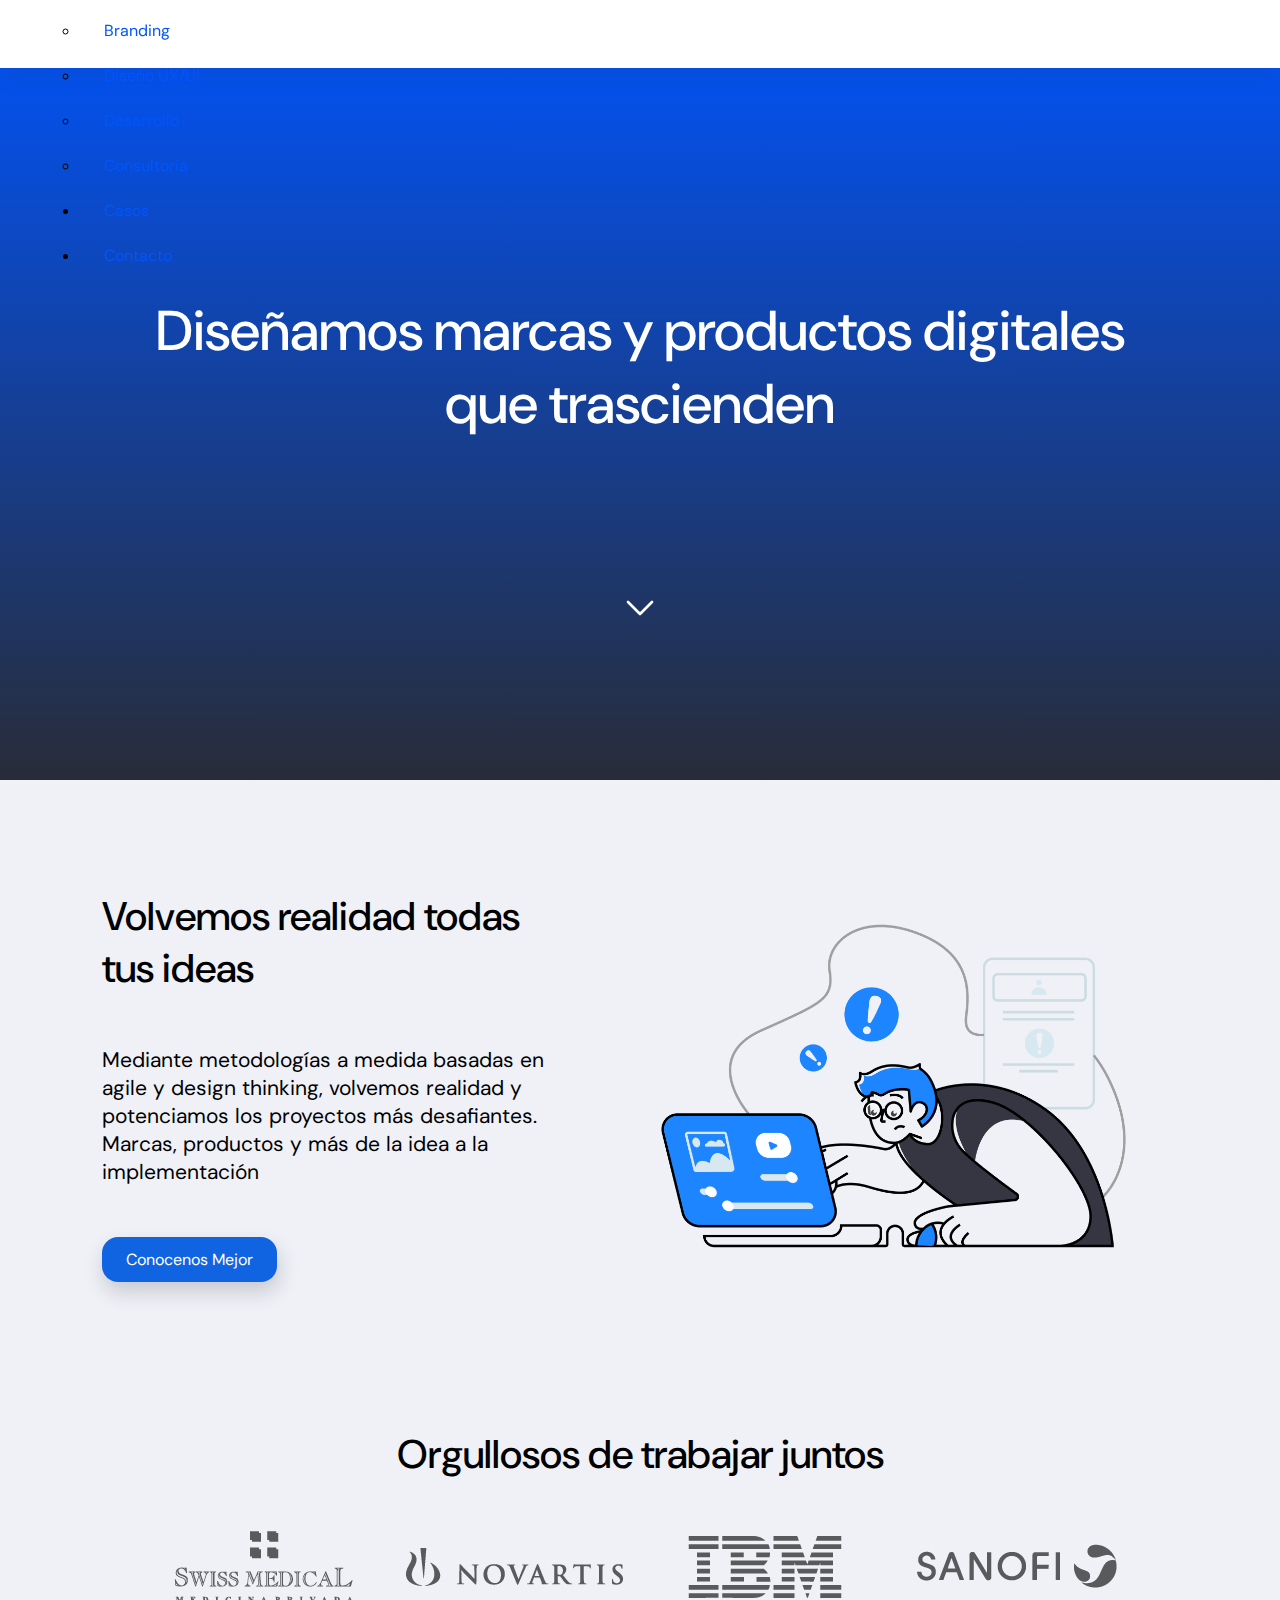
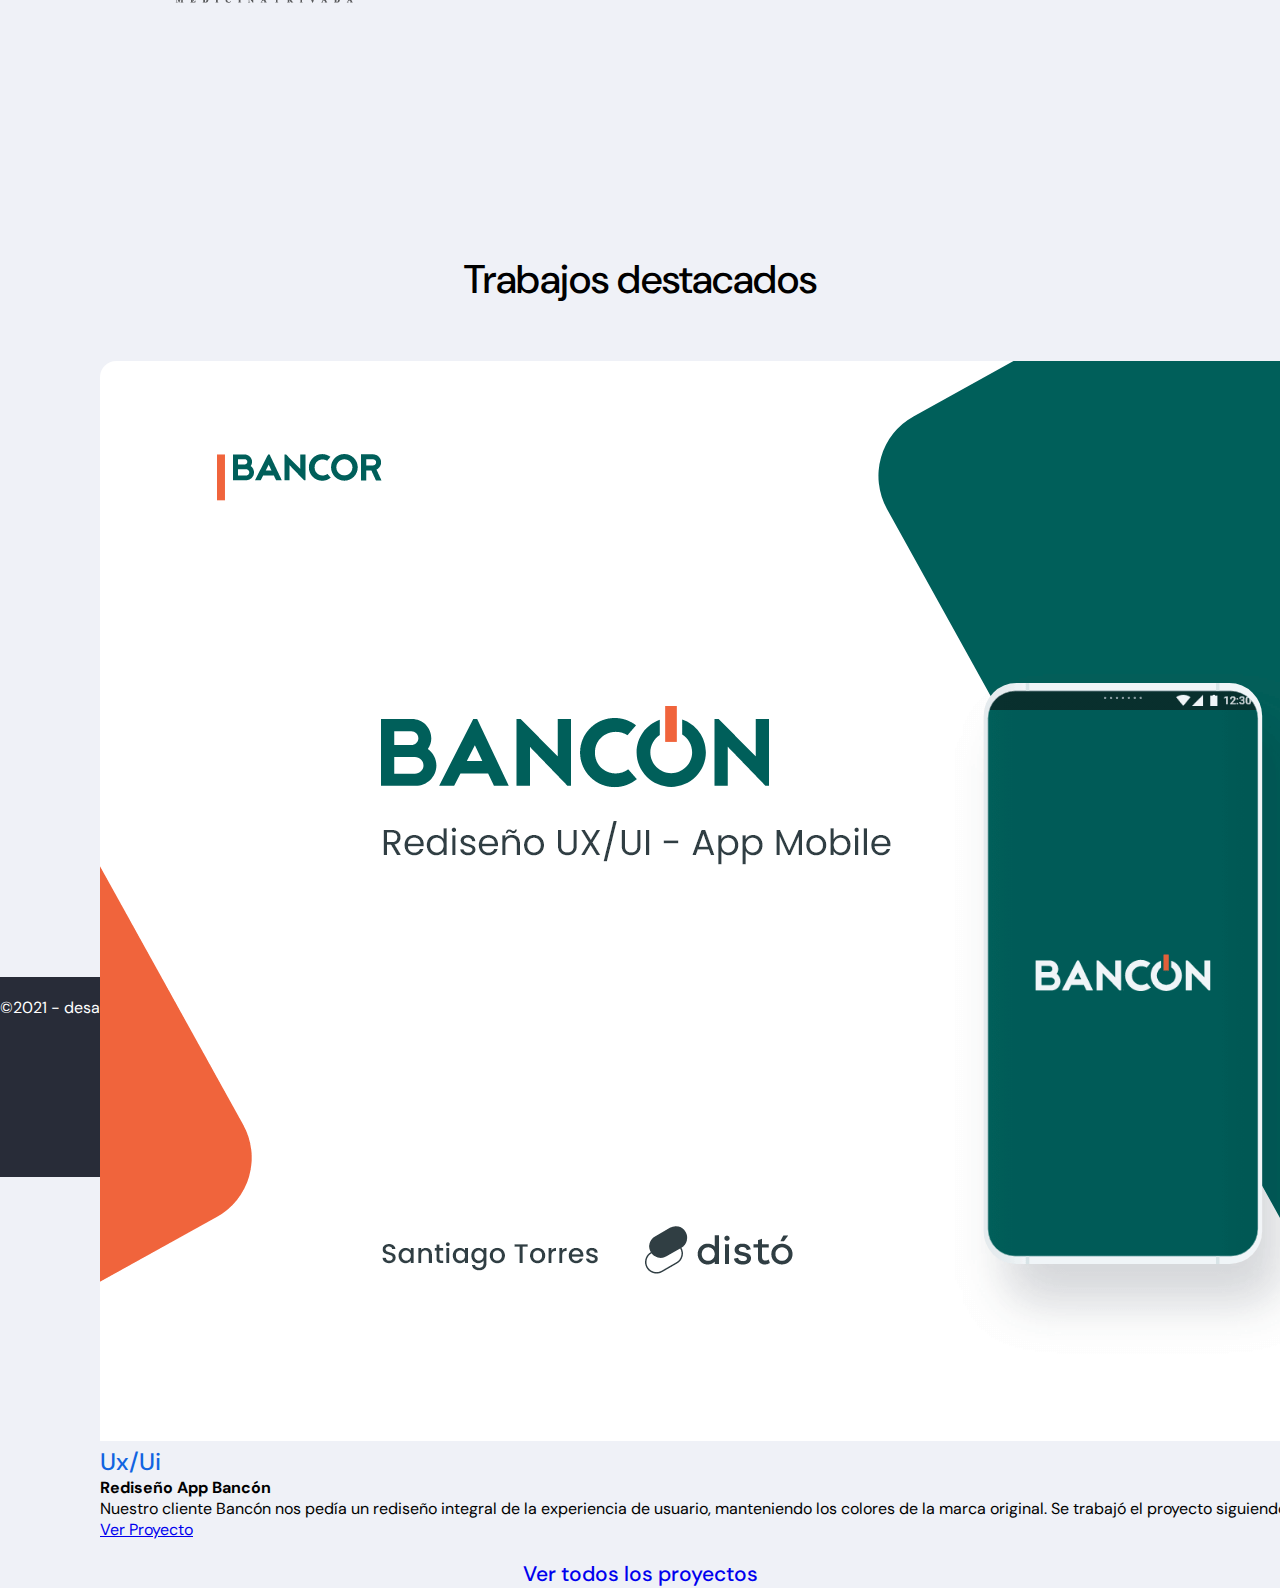
<file: index.html>
<!DOCTYPE html>
<html lang="en">
<head>
    <meta charset="UTF-8">
    <meta http-equiv="X-UA-Compatible" content="IE=edge">
    <meta name="robots" content="max-image-preview:large">
    <!-- RESPONSIVE -->
    <meta name="viewport" content="width=device-width, initial-scale=1.0">

    <!-- SEO -->
    <meta name="keywords" content="diseño, desarrollo, ux, ui, experiencia, proyectos, marcas, branding, design, logo, estrategia, consultoria, agencia">
    <title>Disto - Agencia de Diseño para productos y marcas</title>
    <meta name="description" content="Distó es una agencia creativa de branding, diseño y desarrollo de productos. Llevamos a la realidad todas tus ideas">
    
    <!-- LINKS -->
    <link href="https://cdn.jsdelivr.net/npm/bootstrap@5.1.3/dist/css/bootstrap.min.css" rel="stylesheet" integrity="sha384-1BmE4kWBq78iYhFldvKuhfTAU6auU8tT94WrHftjDbrCEXSU1oBoqyl2QvZ6jIW3" crossorigin="anonymous">
    <link rel="stylesheet" href="./css/estilos.css">
    <link rel="preconnect" href="https://fonts.googleapis.com">
    <link rel="preconnect" href="https://fonts.gstatic.com" crossorigin>
    <link href="https://fonts.googleapis.com/css2?family=DM+Sans:wght@400;500;700&display=swap" rel="stylesheet">
    
</head>

<body>
    
    <header>
        <nav class="navbar navbar-expand-lg navbar-light bg-light sticky-bar">
            <div class="container-fluid">
                <a class="navbar-brand" href="#">
                    <img src="./sources/logo-blue.png" alt="" width="100">
                </a>

                <button class="navbar-toggler" type="button" data-bs-toggle="collapse" data-bs-target="#navbarNavAltMarkup" aria-controls="navbarNavAltMarkup" aria-expanded="false" aria-label="Toggle navigation">
                <span class="navbar-toggler-icon"></span>
                </button>

                <div class="collapse navbar-collapse" id="navbarNavDropdown">
                    <ul class="navbar-nav ms-auto">
                    <li class="nav-item"><a class="nav-link active" aria-current="page" href="#">Inicio</a></li>
                    <li class="nav-item"><a class="nav-link" href="./views/nosotros.html">Nosotros</a></li>
                    <li class="nav-item dropdown"><a class="nav-link dropdown-toggle" href="" id="navbarDropdownMenuLink" role="button" data-bs-toggle="dropdown" aria-expanded="false">Servicios</a>
                        <ul class="dropdown-menu" aria-labelledby="navbarDropdownMenuLink">
                            <li><a class="dropdown-item" href="./views/servicios.html">Todos los servicios</a></li>
                            <li><a class="dropdown-item" href="#">Branding</a></li>
                            <li><a class="dropdown-item" href="#">Diseño UX/UI</a></li>
                            <li><a class="dropdown-item" href="#">Desarrollo</a></li>
                            <li><a class="dropdown-item" href="#">Consultoria</a></li>
                        </ul>
                    </li>
                    <li class="nav-item"><a class="nav-link" href="./views/casos.html">Casos</a></li>
                    <li class="nav-item"><a class="nav-link" href="./views/contacto.html">Contacto</a></li>
                    </ul>                
                </div>
            </div>
        </nav>
    </header>



    <main>
        <section class="heroPadre">
                <h1 class="tituloIndex">Diseñamos marcas y productos digitales que trascienden</h1>
                <div>
                    <img src="./sources/chevron-down.svg" alt="" class="chevDown">
                </div>
        </section>

        <section class="seccionImg">
            <div class="seccionFlex">
                <h2 class="subtitulosSecciones--index">Volvemos realidad todas tus ideas</h2>
                <p class="descripcionSeccion">Mediante metodologías a medida basadas en agile y design thinking, volvemos realidad y potenciamos los proyectos más desafiantes. Marcas, productos y más de la idea a la implementación</p>
                <a class="buttonForm" href="./views/nosotros.html">Conocenos Mejor</a>
            </div>
            <img src="./sources/img-services.png" alt="Nuestros Servicios" class="imgServicios">
        </section>

        <section class="nuestrosClientes">
            <h2 class="subtitulosSecciones">Orgullosos de trabajar juntos</h2>
            <div class="logoClientes">
                <img src="./sources/dmo_clients-01.png" alt=""><img src="./sources/dmo_clients-02.png" alt=""><img src="./sources/dmo_clients-03.png" alt=""><img src="./sources/dmo_clients-05.png" alt="">
            </div>
        </section>

        
        <section class="flexibleCard">
            <h2 class="subtitulosSecciones">Trabajos destacados</h2>
            <article class="cards">
                <div class="card">
                    <img src="./sources/bancon.png" class="card-img-top" alt="...">
                    <div class="card-body">
                        <h3 class="cardTag">Ux/Ui</h3>
                        <h4 class="card-title">Rediseño App Bancón</h4>
                        <p class="card-text">Nuestro cliente Bancón nos pedía un rediseño integral de la experiencia de usuario, manteniendo los colores de la marca original. Se trabajó el proyecto siguiendo 3 ejes principales: Arquitectura de la información, soporte al usuario, y nueva UI</p>
                        <a href="https://www.behance.net/gallery/116722869/Rediseno-UXUI-App-Bancon" target="_blank" class="btn btn-primary">Ver Proyecto</a>
                    </div>
                </div>
                <div class="card">
                    <img src="./sources/molly-2.jpg" class="card-img-top" alt="...">
                    <div class="card-body">
                        <h3 class="cardTag">Branding</h3>
                        <h4 class="card-title">Molly Burger Branding</h4>
                        <p class="card-text">Molly burgers es una hamburguesería premium ubicada en la ciudad de Córdoba, Argentina. Utiliza productos 100% de calidad, por lo que su identidad visual debía transmitir lo mismo en cada pieza gráfica.</p>
                        <a href="https://www.behance.net/gallery/107134173/Molly-Burgers-Branding" target="_blank" class="btn btn-primary">Ver Proyecto</a>
                    </div>
            </article>
            </div>
            <a href="./views/casos.html" class="enlace2">Ver todos los proyectos</a>

        </section>

    </main>

    <footer class="footerStyle">
        <div class="copy2">
            &copy;2021 - desarrollado por <a href="#">distó</a>
        </div>
    </footer>

    <script src="https://cdn.jsdelivr.net/npm/bootstrap@5.1.3/dist/js/bootstrap.bundle.min.js" integrity="sha384-ka7Sk0Gln4gmtz2MlQnikT1wXgYsOg+OMhuP+IlRH9sENBO0LRn5q+8nbTov4+1p" crossorigin="anonymous"></script>
</body>
</html>
</file>
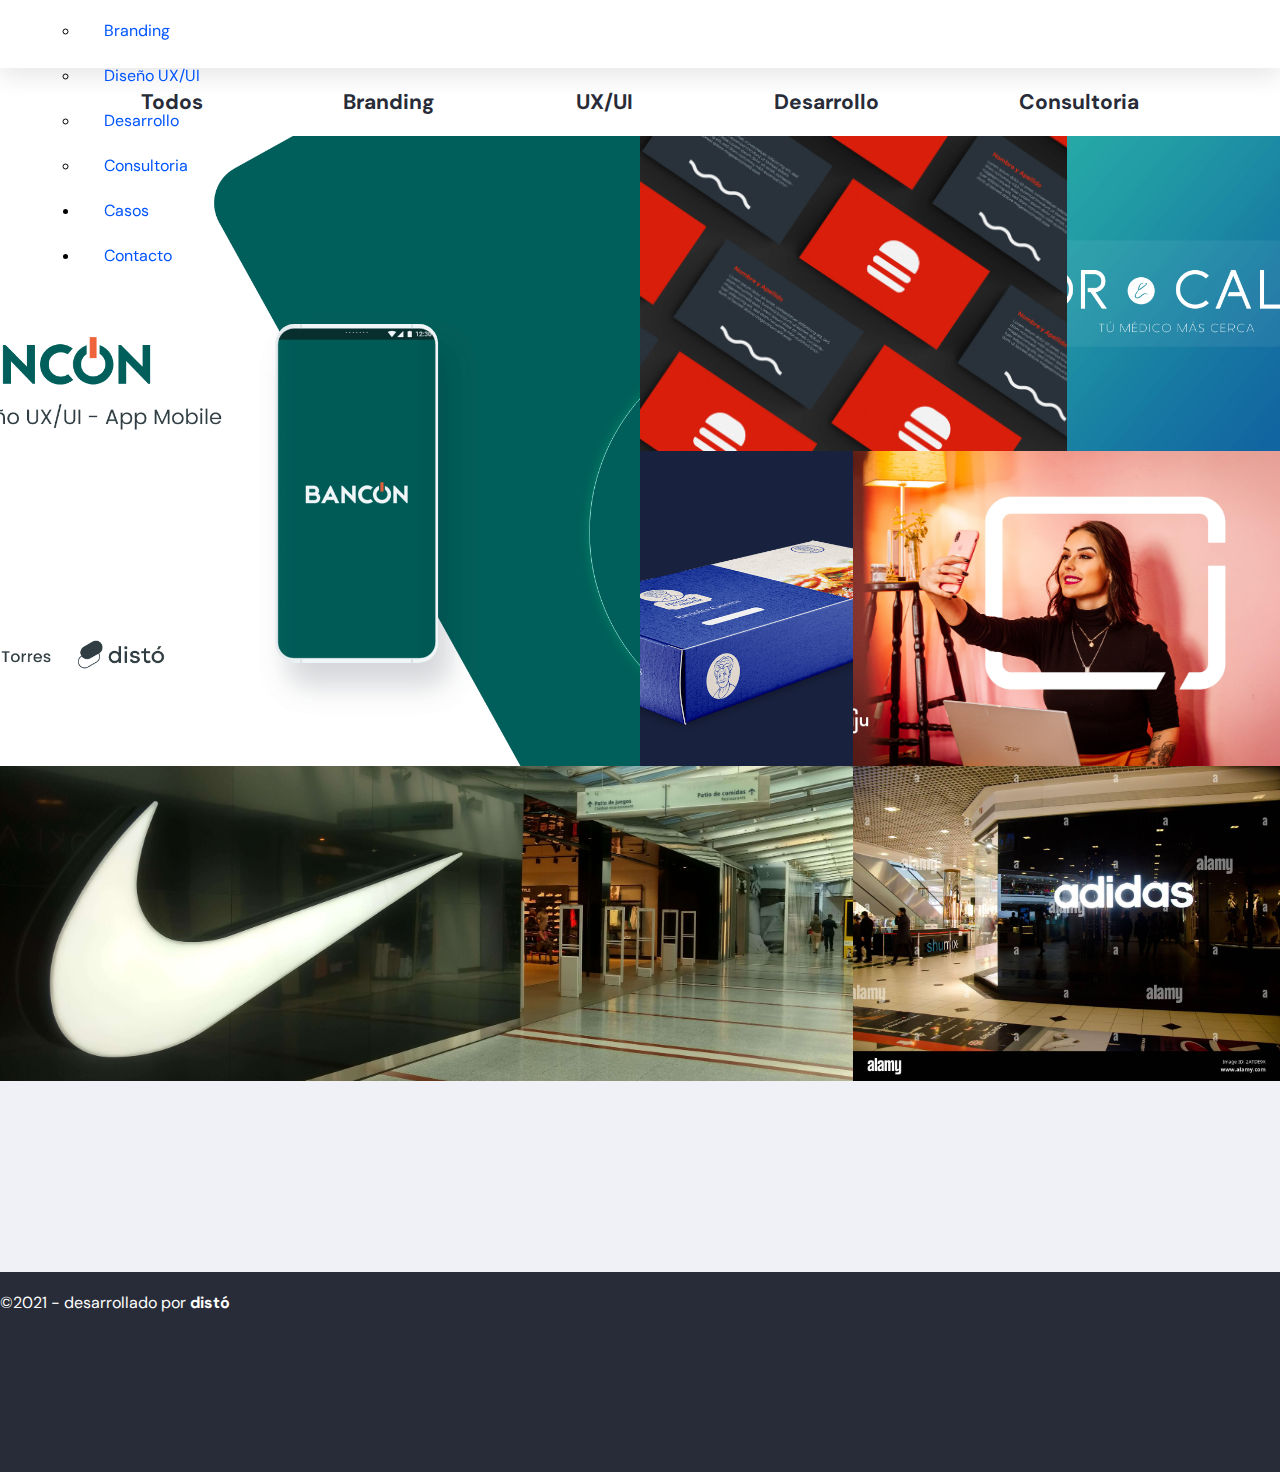
<file: views/casos.html>
<!DOCTYPE html>
<html lang="en">
<head>
    <meta charset="UTF-8">
    <meta http-equiv="X-UA-Compatible" content="IE=edge">
    <meta name="viewport" content="width=device-width, initial-scale=1.0">

    <!-- SEO -->
    <meta name="keywords" content="proyectos, branding, diseño, consultoria, servicios, marketing, design thinking, procesos, casos, trabajos">
    <title>Casos | Disto - Agencia de Diseño para productos y marcas</title>
    <meta name="description" content="Mira todos los proyectos y casos de estudio realizados por nuestra agencia. Filtrados por tipo de servicio">
    
    <link href="https://cdn.jsdelivr.net/npm/bootstrap@5.1.3/dist/css/bootstrap.min.css" rel="stylesheet" integrity="sha384-1BmE4kWBq78iYhFldvKuhfTAU6auU8tT94WrHftjDbrCEXSU1oBoqyl2QvZ6jIW3" crossorigin="anonymous">
    <link rel="stylesheet" href="../css/estilos.css">
    <link rel="preconnect" href="https://fonts.googleapis.com">
<link rel="preconnect" href="https://fonts.gstatic.com" crossorigin>
<link href="https://fonts.googleapis.com/css2?family=DM+Sans:wght@400;500;700&display=swap" rel="stylesheet">
</head>


<body>

    <header>
        <nav class="navbar navbar-expand-lg navbar-light bg-light sticky-bar">
            <div class="container-fluid">
                <a class="navbar-brand" href="#">
                    <img src="../sources/logo-blue.png" alt="" width="100">
                </a>

                <button class="navbar-toggler" type="button" data-bs-toggle="collapse" data-bs-target="#navbarNavAltMarkup" aria-controls="navbarNavAltMarkup" aria-expanded="false" aria-label="Toggle navigation">
                <span class="navbar-toggler-icon"></span>
                </button>

                <div class="collapse navbar-collapse" id="navbarNavDropdown">
                    <ul class="navbar-nav ms-auto">
                    <li class="nav-item"><a class="nav-link active" aria-current="page" href="../index.html">Inicio</a></li>
                    <li class="nav-item"><a class="nav-link" href="./nosotros.html">Nosotros</a></li>
                    <li class="nav-item dropdown"><a class="nav-link dropdown-toggle" href="" id="navbarDropdownMenuLink" role="button" data-bs-toggle="dropdown" aria-expanded="false">Servicios</a>
                        <ul class="dropdown-menu" aria-labelledby="navbarDropdownMenuLink">
                            <li><a class="dropdown-item" href="./servicios.html">Todos los servicios</a></li>
                            <li><a class="dropdown-item" href="#">Branding</a></li>
                            <li><a class="dropdown-item" href="#">Diseño UX/UI</a></li>
                            <li><a class="dropdown-item" href="#">Desarrollo</a></li>
                            <li><a class="dropdown-item" href="#">Consultoria</a></li>
                        </ul>
                    </li>
                    <li class="nav-item"><a class="nav-link" href="./casos.html">Casos</a></li>
                    <li class="nav-item"><a class="nav-link" href="./contacto.html">Contacto</a></li>
                    </ul>                
                </div>
            </div>
        </nav>
    </header>

    <main>
        <section class="workGrid">
            <div class="subHeader">
                <h3 class="filtroCategoria"><a href="#">Todos</a></h3>
                <h3 class="filtroCategoria"><a href="#">Branding</a></h3>
                <h3 class="filtroCategoria"><a href="#">UX/UI</a></h3>
                <h3 class="filtroCategoria"><a href="#">Desarrollo</a></h3>
                <h3 class="filtroCategoria"><a href="#">Consultoria</a></h3>
            </div>

            <img src="../sources/bancon.png" alt="Bancon" class="bancon imgGrid">
            <img src="../sources/molly.jpg" alt="" class="molly imgGrid">
            <img src="../sources/drcall.png" alt="" class="drCall imgGrid">
            <img src="../sources/herencia.png" alt="" class="herencia imgGrid">
            <img src="../sources/huju.jpg" alt="" class="huju imgGrid">
            <img src="../sources/nike.jpg" alt="" class="nike imgGrid">
            <img src="../sources/adidas.jpg" alt="" class="adidas imgGrid">


        </section>
        
    </main>


    <footer class="footerStyle">
        <div class="copy2">
            &copy;2021 - desarrollado por <a href="#">distó</a>
        </div>
    </footer>

    <script src="https://cdn.jsdelivr.net/npm/bootstrap@5.1.3/dist/js/bootstrap.bundle.min.js" integrity="sha384-ka7Sk0Gln4gmtz2MlQnikT1wXgYsOg+OMhuP+IlRH9sENBO0LRn5q+8nbTov4+1p" crossorigin="anonymous"></script>   
</body>
</html>
</file>
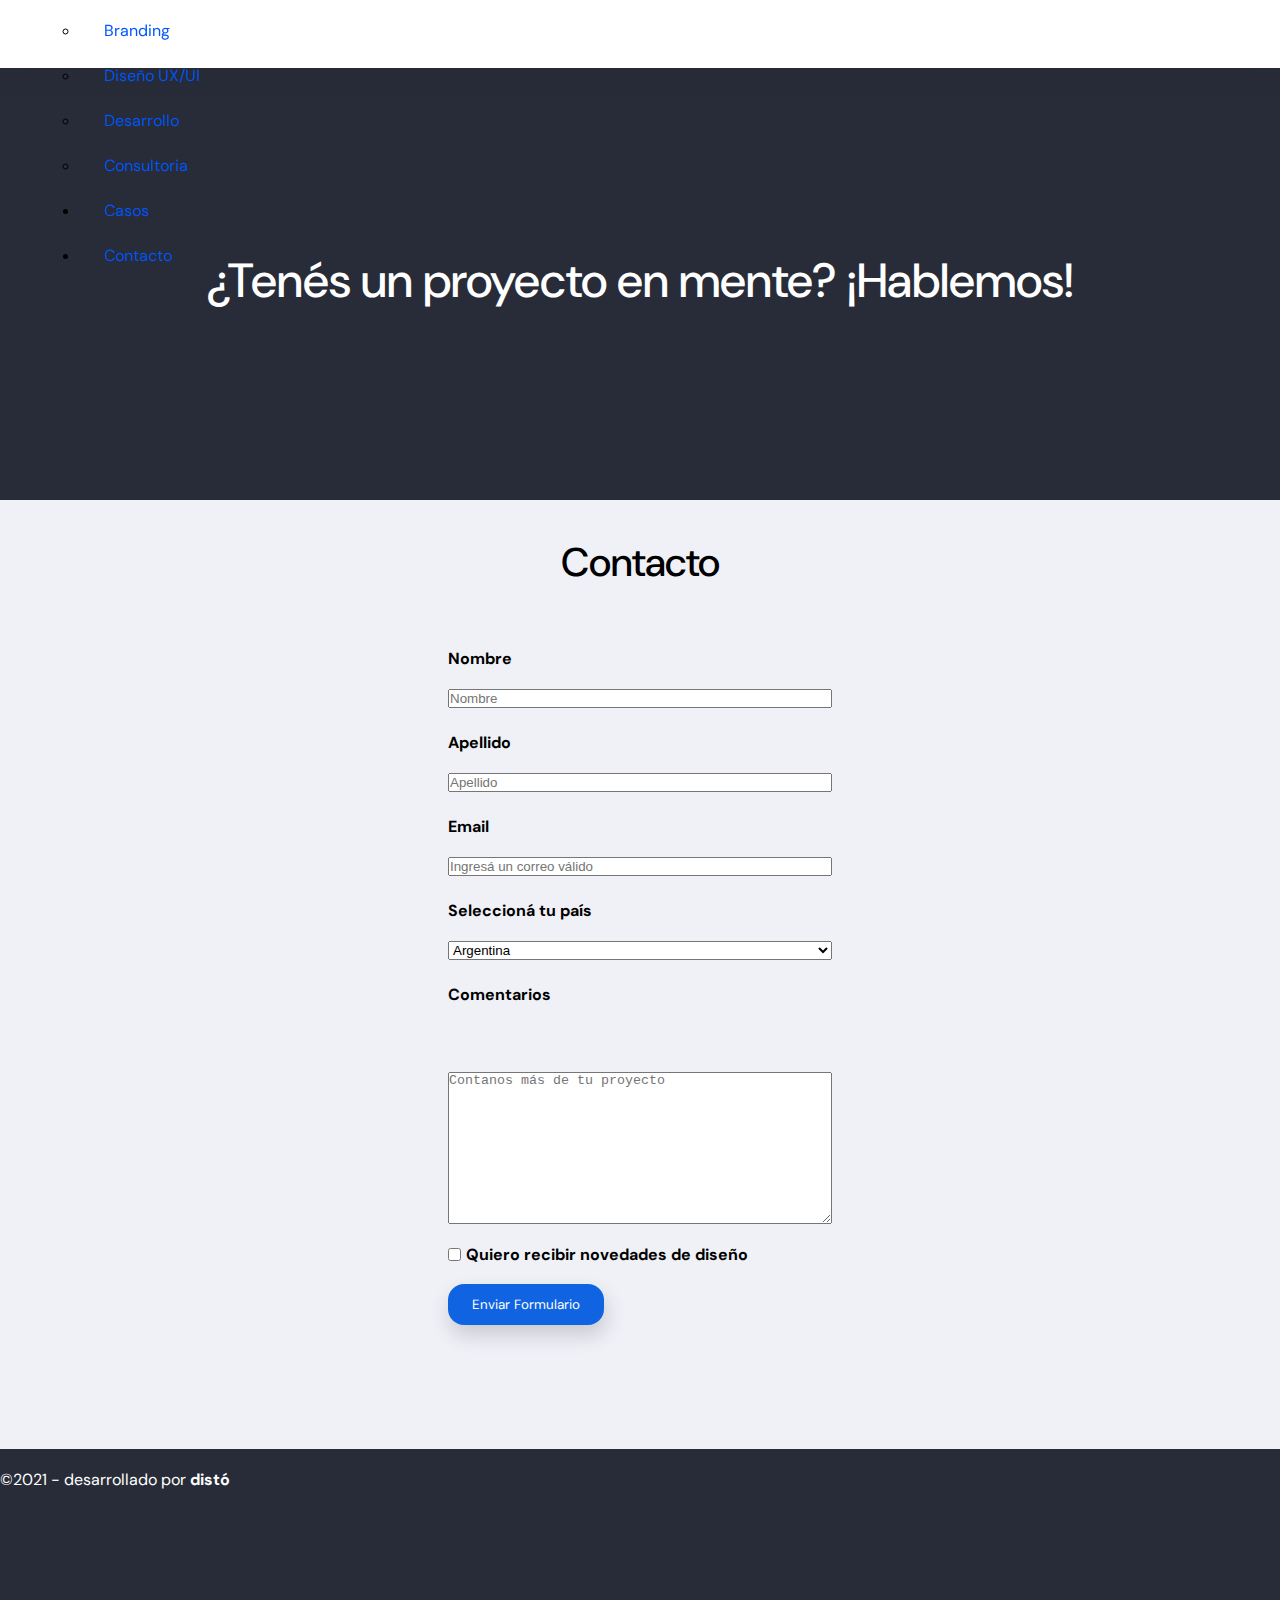
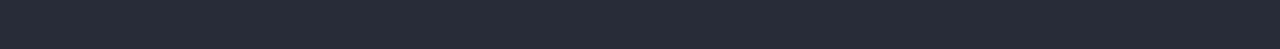
<file: views/contacto.html>
<!DOCTYPE html>
<html lang="en">
<head>
    <meta charset="UTF-8">
    <meta http-equiv="X-UA-Compatible" content="IE=edge">
    <meta name="viewport" content="width=device-width, initial-scale=1.0">

    <!-- SEO -->
    <meta name="keywords" content="formulario, contacto, hablemos, saber mas, dudas, escribinos, idea, proyecto">
    <title>Contacto | Disto - Agencia de Diseño para productos y marcas</title>
    <meta name="description" content="¡Hablemos! Contanos tus ideas y proyectos para poder armar una propuesta personalizada">
    
    <link href="https://cdn.jsdelivr.net/npm/bootstrap@5.1.3/dist/css/bootstrap.min.css" rel="stylesheet" integrity="sha384-1BmE4kWBq78iYhFldvKuhfTAU6auU8tT94WrHftjDbrCEXSU1oBoqyl2QvZ6jIW3" crossorigin="anonymous">
    <link rel="stylesheet" href="../css/estilos.css">
    <link rel="preconnect" href="https://fonts.googleapis.com">
<link rel="preconnect" href="https://fonts.gstatic.com" crossorigin>
<link href="https://fonts.googleapis.com/css2?family=DM+Sans:wght@400;500;700&display=swap" rel="stylesheet">
</head>

<body>
    
    <header>
        <nav class="navbar navbar-expand-lg navbar-light bg-light sticky-bar">
            <div class="container-fluid">
                <a class="navbar-brand" href="#">
                    <img src="../sources/logo-blue.png" alt="" width="100">
                </a>

                <button class="navbar-toggler" type="button" data-bs-toggle="collapse" data-bs-target="#navbarNavAltMarkup" aria-controls="navbarNavAltMarkup" aria-expanded="false" aria-label="Toggle navigation">
                <span class="navbar-toggler-icon"></span>
                </button>

                <div class="collapse navbar-collapse" id="navbarNavDropdown">
                    <ul class="navbar-nav ms-auto">
                    <li class="nav-item"><a class="nav-link active" aria-current="page" href="../index.html">Inicio</a></li>
                    <li class="nav-item"><a class="nav-link" href="./nosotros.html">Nosotros</a></li>
                    <li class="nav-item dropdown"><a class="nav-link dropdown-toggle" href="" id="navbarDropdownMenuLink" role="button" data-bs-toggle="dropdown" aria-expanded="false">Servicios</a>
                        <ul class="dropdown-menu" aria-labelledby="navbarDropdownMenuLink">
                            <li><a class="dropdown-item" href="./servicios.html">Todos los servicios</a></li>
                            <li><a class="dropdown-item" href="#">Branding</a></li>
                            <li><a class="dropdown-item" href="#">Diseño UX/UI</a></li>
                            <li><a class="dropdown-item" href="#">Desarrollo</a></li>
                            <li><a class="dropdown-item" href="#">Consultoria</a></li>
                        </ul>
                    </li>
                    <li class="nav-item"><a class="nav-link" href="./casos.html">Casos</a></li>
                    <li class="nav-item"><a class="nav-link" href="./contacto.html">Contacto</a></li>
                    </ul>                
                </div>
            </div>
        </nav>
    </header>

    <main>
        <div class="heroSeccion">
            <h1 class="titulosSecciones">¿Tenés un proyecto en mente? ¡Hablemos!</h1>
        </div>

        <h2 class="subtitulosSecciones">Contacto</h2>

        <form action="" class="formGral">
            <div class="campoForm">
                <label for="nombre">Nombre</label>
                <input type="text" name="nombre" placeholder="Nombre">
            </div>

            <div class="campoForm">
                <label for="apellido">Apellido</label>
                <input type="text" name="apellido" placeholder="Apellido">
            </div>

            <div class="campoForm">
                <label for="correo">Email</label>
                <input type="email" name="correo" placeholder="Ingresá un correo válido">
            </div>

            <div class="campoForm">
                <label for="pais">Seleccioná tu país</label>
                <select name="pais" id="">
                    <option value="arg">Argentina</option>
                    <option value="bra">Brasil</option>
                    <option value="cl">Chile</option>
                    <option value="col">Colombia</option>
                    <option value="mx">México</option>
                    <option value="pe">Perú</option>
                    <option value="uy">Uruguay</option>
                </select>
            </div>

            <div class="campoForm--extend">
                <label for="comentario">Comentarios</label>
                <textarea name="comentario" id="" cols="30" rows="10" placeholder="Contanos más de tu proyecto"></textarea>
            </div>

            <div class="campoForm--inline">
                <input type="checkbox" name="contacto" id="">
                <label for="contacto">Quiero recibir novedades de diseño</label>

            </div>

            <input type="submit" value="Enviar Formulario" class="buttonForm">
        </form>
    </main>

    <footer class="footerStyle">
        <div class="copy2">
            &copy;2021 - desarrollado por <a href="#">distó</a>
        </div>
    </footer>

    <script src="https://cdn.jsdelivr.net/npm/bootstrap@5.1.3/dist/js/bootstrap.bundle.min.js" integrity="sha384-ka7Sk0Gln4gmtz2MlQnikT1wXgYsOg+OMhuP+IlRH9sENBO0LRn5q+8nbTov4+1p" crossorigin="anonymous"></script>
</body>
</html>
</file>
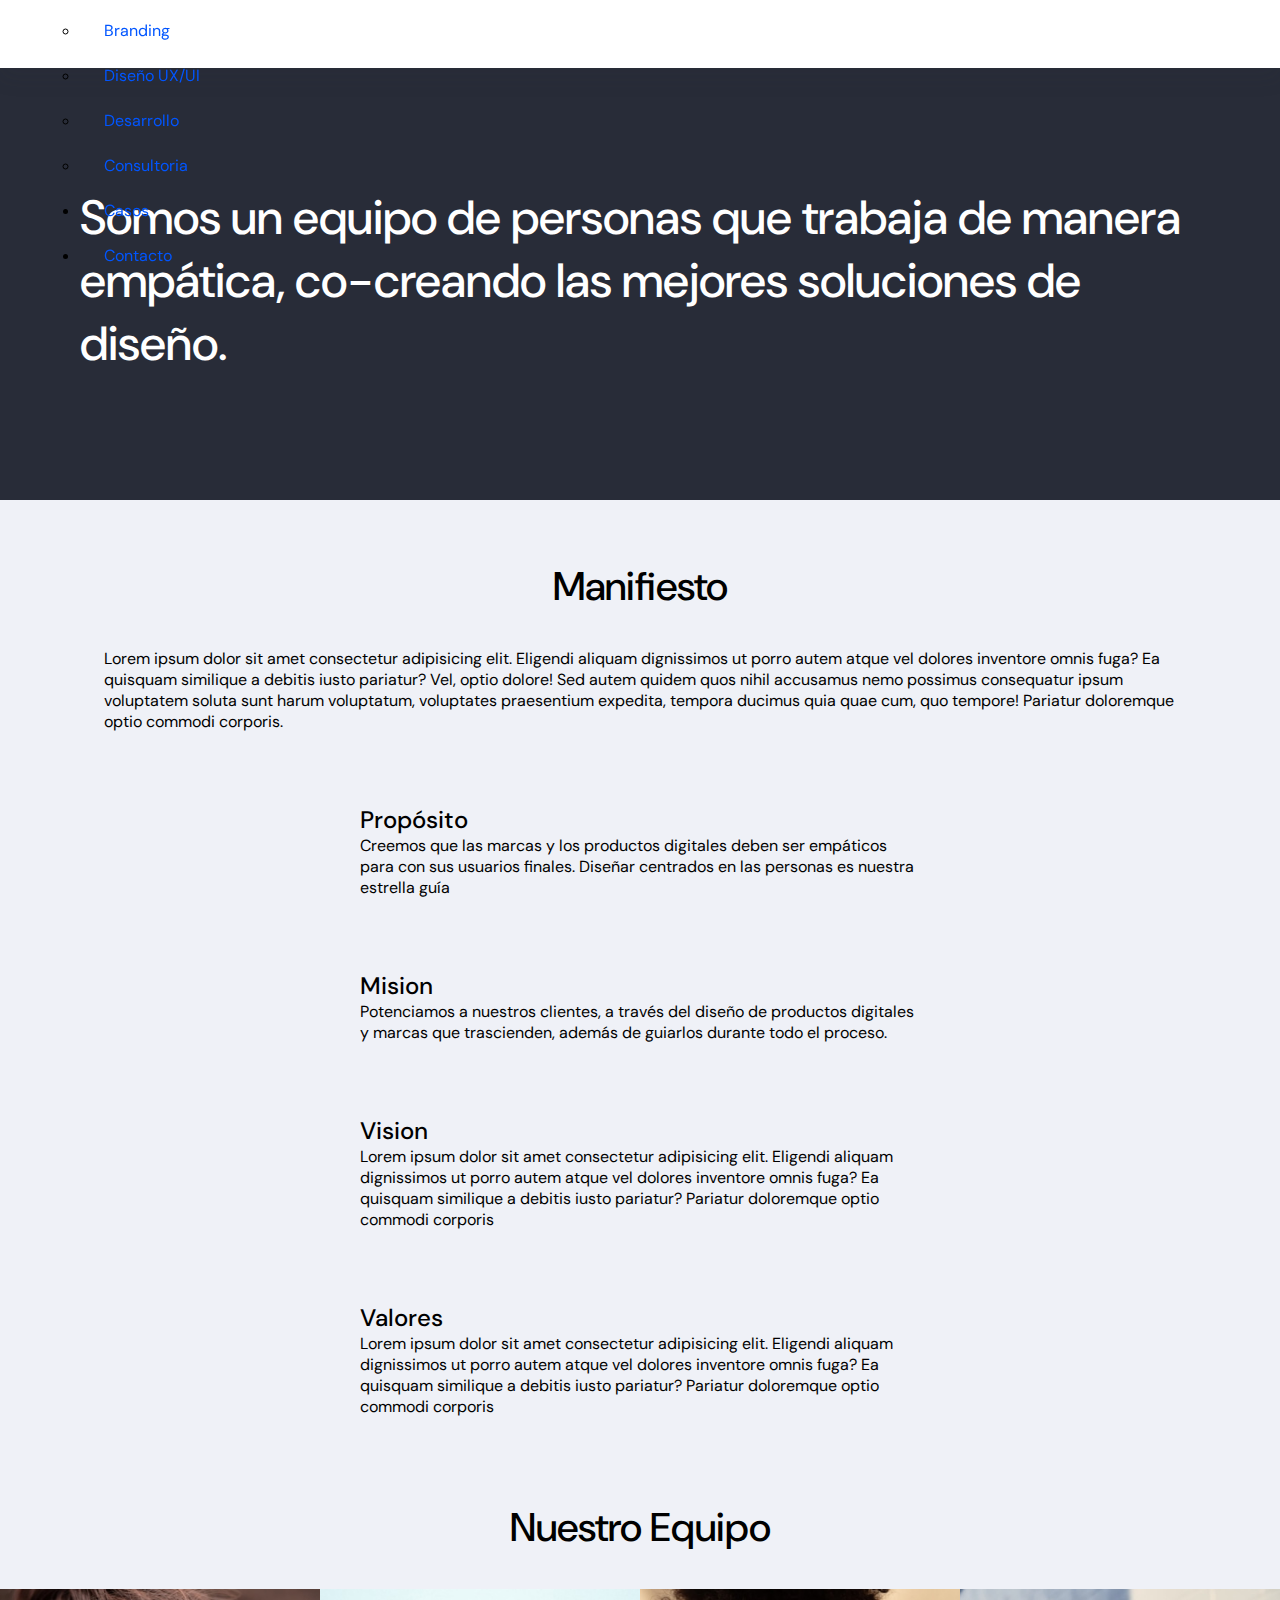
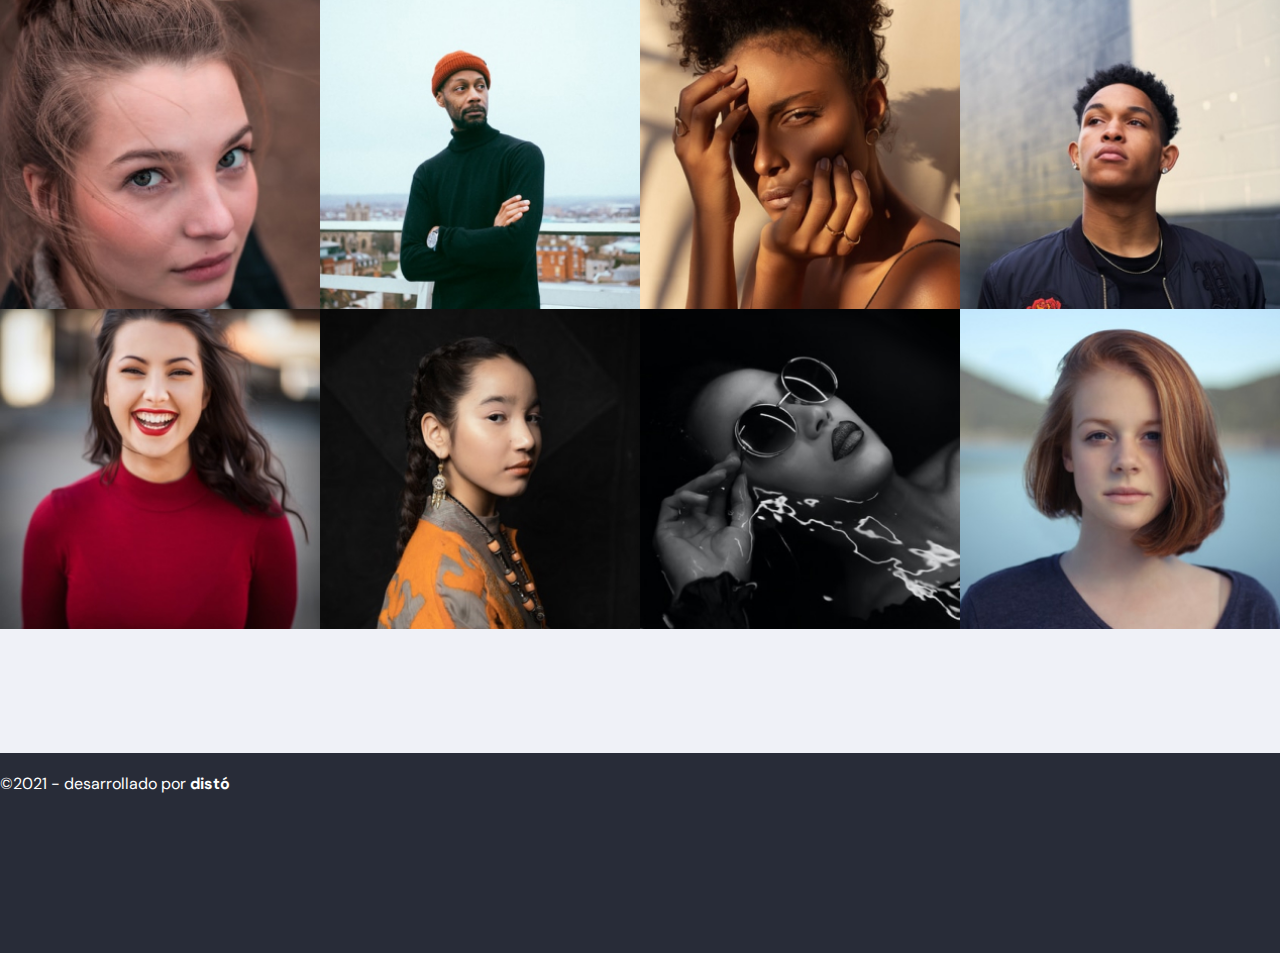
<file: views/nosotros.html>
<!DOCTYPE html>
<html lang="en">
<head>
    <meta charset="UTF-8">
    <meta http-equiv="X-UA-Compatible" content="IE=edge">
    <meta name="viewport" content="width=device-width, initial-scale=1.0">

    <!-- SEO -->
    <meta name="keywords" content="equipo, diseñadores, estrategas, mision, vision, valores, manifiesto, approach, proposito">
    <title>Nosotros | Disto - Agencia de Diseño para productos y marcas</title>
    <meta name="description" content="Conocenos. Somos un equipo de personas dedicadas y empáticas con el propósito claro de potenciar tus ideas">

    <link href="https://cdn.jsdelivr.net/npm/bootstrap@5.1.3/dist/css/bootstrap.min.css" rel="stylesheet" integrity="sha384-1BmE4kWBq78iYhFldvKuhfTAU6auU8tT94WrHftjDbrCEXSU1oBoqyl2QvZ6jIW3" crossorigin="anonymous">
    <link rel="stylesheet" href="../css/estilos.css">
    <link rel="preconnect" href="https://fonts.googleapis.com">
<link rel="preconnect" href="https://fonts.gstatic.com" crossorigin>
<link href="https://fonts.googleapis.com/css2?family=DM+Sans:wght@400;500;700&display=swap" rel="stylesheet">
</head>

<body>
    
    <header>
        <nav class="navbar navbar-expand-lg navbar-light bg-light sticky-bar">
            <div class="container-fluid">
                <a class="navbar-brand" href="#">
                    <img src="../sources/logo-blue.png" alt="" width="100">
                </a>

                <button class="navbar-toggler" type="button" data-bs-toggle="collapse" data-bs-target="#navbarNavAltMarkup" aria-controls="navbarNavAltMarkup" aria-expanded="false" aria-label="Toggle navigation">
                <span class="navbar-toggler-icon"></span>
                </button>

                <div class="collapse navbar-collapse" id="navbarNavDropdown">
                    <ul class="navbar-nav ms-auto">
                    <li class="nav-item"><a class="nav-link active" aria-current="page" href="../index.html">Inicio</a></li>
                    <li class="nav-item"><a class="nav-link" href="./nosotros.html">Nosotros</a></li>
                    <li class="nav-item dropdown"><a class="nav-link dropdown-toggle" href="" id="navbarDropdownMenuLink" role="button" data-bs-toggle="dropdown" aria-expanded="false">Servicios</a>
                        <ul class="dropdown-menu" aria-labelledby="navbarDropdownMenuLink">
                            <li><a class="dropdown-item" href="./servicios.html">Todos los servicios</a></li>
                            <li><a class="dropdown-item" href="#">Branding</a></li>
                            <li><a class="dropdown-item" href="#">Diseño UX/UI</a></li>
                            <li><a class="dropdown-item" href="#">Desarrollo</a></li>
                            <li><a class="dropdown-item" href="#">Consultoria</a></li>
                        </ul>
                    </li>
                    <li class="nav-item"><a class="nav-link" href="./casos.html">Casos</a></li>
                    <li class="nav-item"><a class="nav-link" href="./contacto.html">Contacto</a></li>
                    </ul>                
                </div>
            </div>
        </nav>
    </header>   
    
    <main>
        <div class="heroSeccion">
            <h1 class="titulosSecciones">Somos un equipo de personas que trabaja de manera empática, co-creando las mejores soluciones de diseño.</h1>
        </div>
        
        <section class="nosotrosFlex">
            <article class="mainArticle">
                <h2 class="subtitulosSecciones">Manifiesto</h2>
                <p class="parrafoServicio">Lorem ipsum dolor sit amet consectetur adipisicing elit. Eligendi aliquam dignissimos ut porro autem atque vel dolores inventore omnis fuga? Ea quisquam similique a debitis iusto pariatur? Vel, optio dolore! Sed autem quidem quos nihil accusamus nemo possimus consequatur ipsum voluptatem soluta sunt harum voluptatum, voluptates praesentium expedita, tempora ducimus quia quae cum, quo tempore! Pariatur doloremque optio commodi corporis.</p>
            </article>
            <article class="mainArticle--2">
                <h3 class="tituloDescripcion">Propósito</h3>
                <p class="parrafoServicio">Creemos que las marcas y los productos digitales deben ser empáticos para con sus usuarios finales. Diseñar centrados en las personas es nuestra estrella guía </p>
            </article>
            <article class="mainArticle--2">
                <h3 class="tituloDescripcion">Mision</h3>
                <p class="parrafoServicio">Potenciamos a nuestros clientes, a través del diseño de productos digitales y marcas que trascienden, además de guiarlos durante todo el proceso.</p>
            </article>
            <article class="mainArticle--2">
                <h3 class="tituloDescripcion">Vision</h3>
                <p class="parrafoServicio">Lorem ipsum dolor sit amet consectetur adipisicing elit. Eligendi aliquam dignissimos ut porro autem atque vel dolores inventore omnis fuga? Ea quisquam similique a debitis iusto pariatur? Pariatur doloremque optio commodi corporis</p>
            </article>
            <article class="mainArticle--2">
                <h3 class="tituloDescripcion">Valores</h3>
                <p class="parrafoServicio">Lorem ipsum dolor sit amet consectetur adipisicing elit. Eligendi aliquam dignissimos ut porro autem atque vel dolores inventore omnis fuga? Ea quisquam similique a debitis iusto pariatur? Pariatur doloremque optio commodi corporis</p>
            </article>

        </section>

        <h2 class="subtitulosSecciones">Nuestro Equipo</h2>
            <div class="equipoFlex">
                <img src="../sources/unsplash_3402kvtHhOo.jpg" alt="img-equipo1" class="imgEquipo">
                <img src="../sources/unsplash_5aGUyCW_PJw.jpg" alt="img-equipo2" class="imgEquipo">
                <img src="../sources/unsplash_dpRdRWaaAik.jpg" alt="img-equipo3" class="imgEquipo">
                <img src="../sources/unsplash_JSXZnudXhXk.jpg" alt="img-equipo4" class="imgEquipo">
                <img src="../sources/unsplash_mEZ3PoFGs_k.jpg" alt="img-equipo5" class="imgEquipo">
                <img src="../sources/unsplash_mGdA2fzjWLo.jpg" alt="img-equipo6" class="imgEquipo">
                <img src="../sources/unsplash_nmuyqgSOpEE.jpg" alt="img-equipo7" class="imgEquipo">
                <img src="../sources/unsplash_rDEOVtE7vOs.jpg" alt="img-equipo8" class="imgEquipo">
            </div>

            
    </main>
    
    <footer class="footerStyle">
        <div class="copy2">
            &copy;2021 - desarrollado por <a href="#">distó</a>
        </div>
    </footer>

    <script src="https://cdn.jsdelivr.net/npm/bootstrap@5.1.3/dist/js/bootstrap.bundle.min.js" integrity="sha384-ka7Sk0Gln4gmtz2MlQnikT1wXgYsOg+OMhuP+IlRH9sENBO0LRn5q+8nbTov4+1p" crossorigin="anonymous"></script>
</body>
</html>
</file>
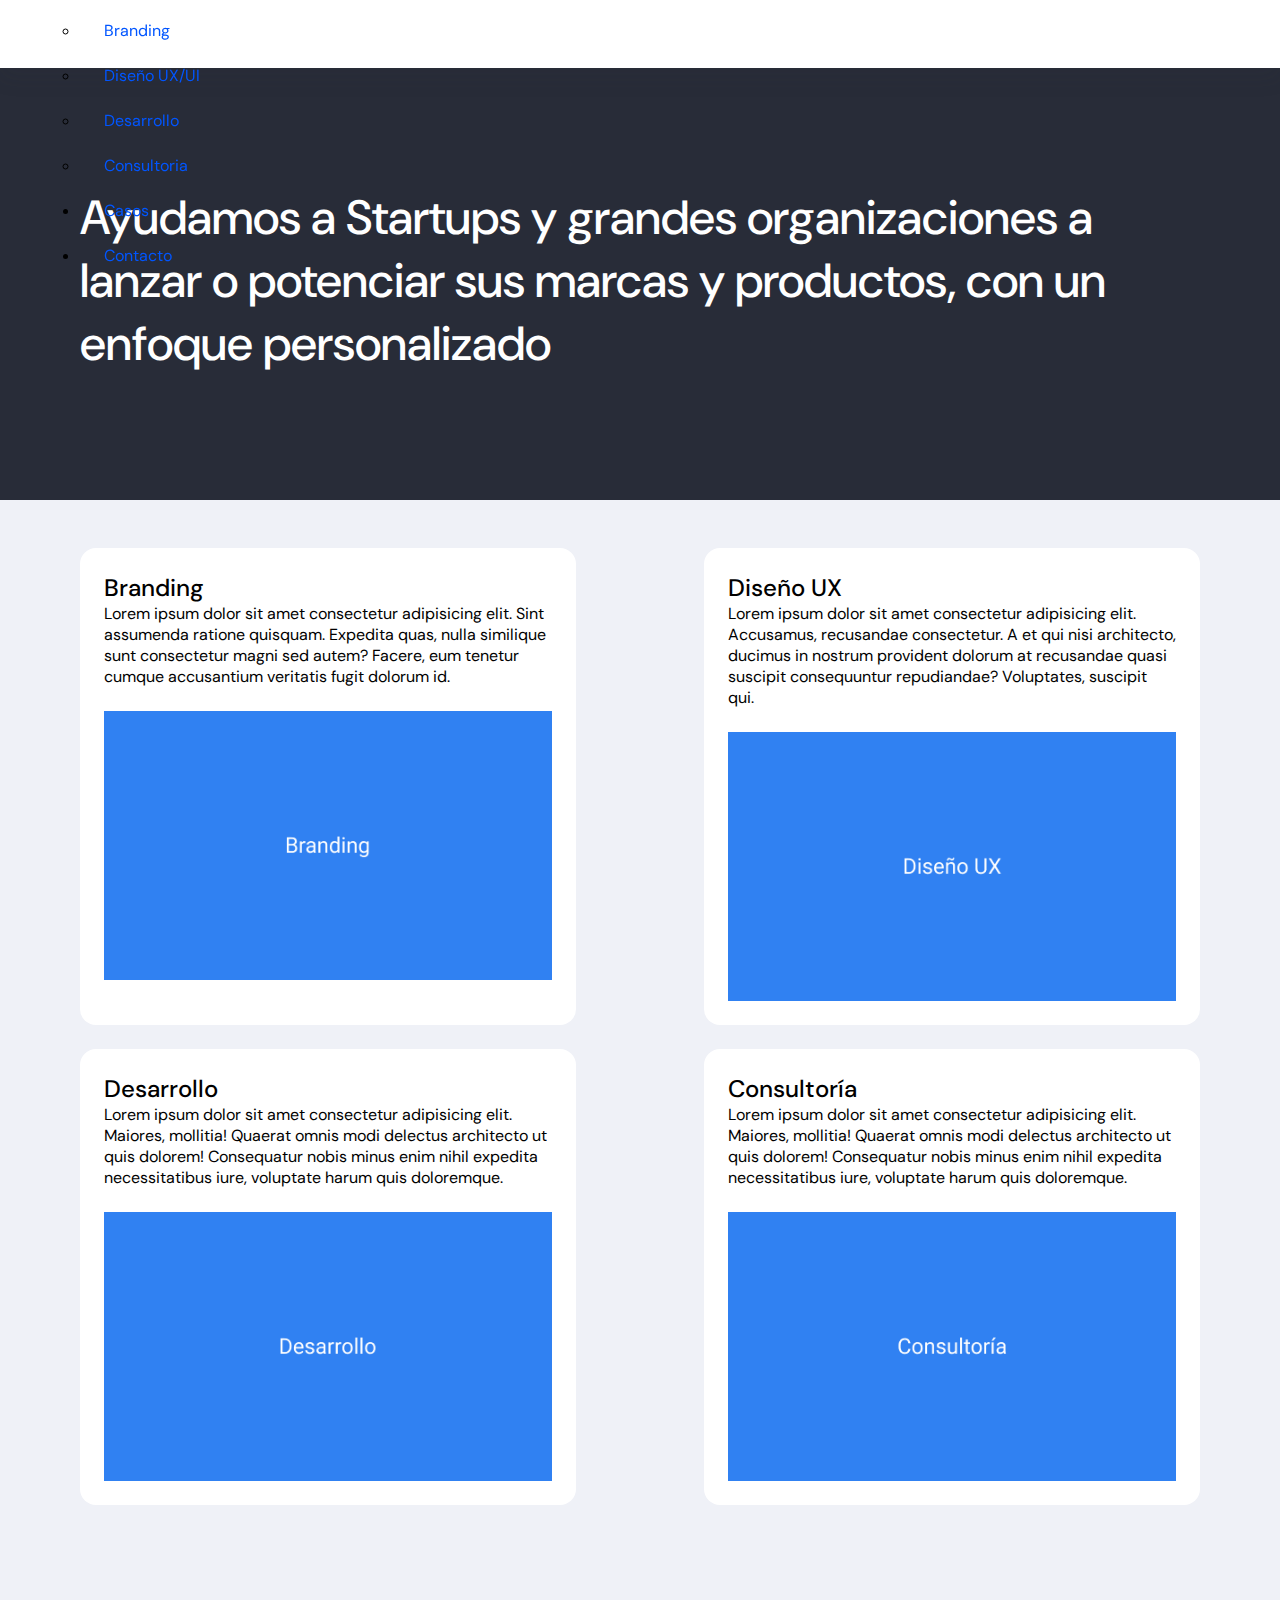
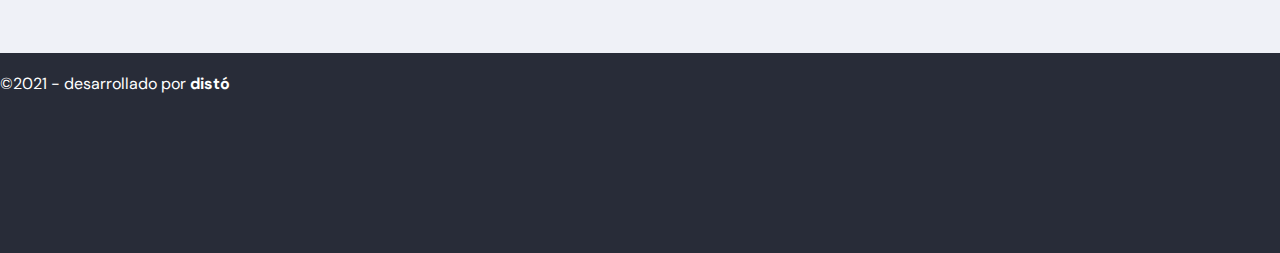
<file: views/servicios.html>
<!DOCTYPE html>
<html lang="en">
<head>
    <meta charset="UTF-8">
    <meta http-equiv="X-UA-Compatible" content="IE=edge">
    <meta name="viewport" content="width=device-width, initial-scale=1.0">

    <!-- SEO -->
    <meta name="keywords" content="diseño, branding, identidad, visual, ux, ui, consultoria, desarrollo, procesos, personalizado, a medida,">
    <title>Servicios | Disto - Agencia de Diseño para productos y marcas</title>
    <meta name="description" content="Ofrecemos una amplia gama de servicios, para que no tengas que diversificar proveedores. Deja tu proyecto en nuestras manos">

    <link href="https://cdn.jsdelivr.net/npm/bootstrap@5.1.3/dist/css/bootstrap.min.css" rel="stylesheet" integrity="sha384-1BmE4kWBq78iYhFldvKuhfTAU6auU8tT94WrHftjDbrCEXSU1oBoqyl2QvZ6jIW3" crossorigin="anonymous">
    <link rel="stylesheet" href="../css/estilos.css">
    <link rel="preconnect" href="https://fonts.googleapis.com">
<link rel="preconnect" href="https://fonts.gstatic.com" crossorigin>
<link href="https://fonts.googleapis.com/css2?family=DM+Sans:wght@400;500;700&display=swap" rel="stylesheet">
</head>

<body>
    
    <header>
        <nav class="navbar navbar-expand-lg navbar-light bg-light sticky-bar">
            <div class="container-fluid">
                <a class="navbar-brand" href="#">
                    <img src="../sources/logo-blue.png" alt="" width="100">
                </a>

                <button class="navbar-toggler" type="button" data-bs-toggle="collapse" data-bs-target="#navbarNavAltMarkup" aria-controls="navbarNavAltMarkup" aria-expanded="false" aria-label="Toggle navigation">
                <span class="navbar-toggler-icon"></span>
                </button>

                <div class="collapse navbar-collapse" id="navbarNavDropdown">
                    <ul class="navbar-nav ms-auto">
                    <li class="nav-item"><a class="nav-link active" aria-current="page" href="../index.html">Inicio</a></li>
                    <li class="nav-item"><a class="nav-link" href="./nosotros.html">Nosotros</a></li>
                    <li class="nav-item dropdown"><a class="nav-link dropdown-toggle" href="" id="navbarDropdownMenuLink" role="button" data-bs-toggle="dropdown" aria-expanded="false">Servicios</a>
                        <ul class="dropdown-menu" aria-labelledby="navbarDropdownMenuLink">
                            <li><a class="dropdown-item" href="./servicios.html">Todos los servicios</a></li>
                            <li><a class="dropdown-item" href="#">Branding</a></li>
                            <li><a class="dropdown-item" href="#">Diseño UX/UI</a></li>
                            <li><a class="dropdown-item" href="#">Desarrollo</a></li>
                            <li><a class="dropdown-item" href="#">Consultoria</a></li>
                        </ul>
                    </li>
                    <li class="nav-item"><a class="nav-link" href="./casos.html">Casos</a></li>
                    <li class="nav-item"><a class="nav-link" href="./contacto.html">Contacto</a></li>
                    </ul>                
                </div>
            </div>
        </nav>
    </header>
    
    <main>
        <div class="heroSeccion">
            <h1 class="titulosSecciones">Ayudamos a Startups y grandes organizaciones a lanzar o potenciar sus marcas y productos, con un enfoque personalizado</h1>
        </div>
        
        <section class="serviciosPadre">
            <div class="bloqueServicios">
                <h3 class="tituloDescripcion">Branding</h3>
                <p class="parrafoServicio">Lorem ipsum dolor sit amet consectetur adipisicing elit. Sint assumenda ratione quisquam. Expedita quas, nulla similique sunt consectetur magni sed autem? Facere, eum tenetur cumque accusantium veritatis fugit dolorum id.</p>
                <img src="../sources/Branding.png" alt="Servicio Branding">
            </div>
            <div class="bloqueServicios">
                <h3 class="tituloDescripcion">Diseño UX</h3>
                <p class="parrafoServicio">Lorem ipsum dolor sit amet consectetur adipisicing elit. Accusamus, recusandae consectetur. A et qui nisi architecto, ducimus in nostrum provident dolorum at recusandae quasi suscipit consequuntur repudiandae? Voluptates, suscipit qui.</p>
                <img src="../sources/Diseño-UX.png" alt="">
            </div>
            <div class="bloqueServicios">
                <h3 class="tituloDescripcion">Desarrollo</h3>
                <p class="parrafoServicio">Lorem ipsum dolor sit amet consectetur adipisicing elit. Maiores, mollitia! Quaerat omnis modi delectus architecto ut quis dolorem! Consequatur nobis minus enim nihil expedita necessitatibus iure, voluptate harum quis doloremque.</p>
                <img src="../sources/Desarrollo.png" alt="">
            </div>
            <div class="bloqueServicios">
                <h3 class="tituloDescripcion">Consultoría</h3>
                <p class="parrafoServicio">Lorem ipsum dolor sit amet consectetur adipisicing elit. Maiores, mollitia! Quaerat omnis modi delectus architecto ut quis dolorem! Consequatur nobis minus enim nihil expedita necessitatibus iure, voluptate harum quis doloremque.</p>
                <img src="../sources/Consultoria.png" alt="">
            </div>
        </section>

    </main>

    <footer class="footerStyle">
        <div class="copy2">
            &copy;2021 - desarrollado por <a href="#">distó</a>
        </div>
    </footer>

    <script src="https://cdn.jsdelivr.net/npm/bootstrap@5.1.3/dist/js/bootstrap.bundle.min.js" integrity="sha384-ka7Sk0Gln4gmtz2MlQnikT1wXgYsOg+OMhuP+IlRH9sENBO0LRn5q+8nbTov4+1p" crossorigin="anonymous"></script>
</body>
</html>
</file>
<file: css/estilos.css>
* {
    margin: 0;
    padding: 0;
}

body {
    background-color: #EFF1F7;
}

header {
    display: flex;
    position: fixed;
    width: 100%;
    background-color: white;
    height: 68px;
    align-items: center;
    box-shadow: 0px 10px 20px rgb(50 52 59 / 10%);
    z-index: 9000;
}

.navbar {
    width: 1120px;
    display: flex;
    flex-wrap: wrap;
    margin: 0px auto;
    align-items: center;
    font-family: 'DM Sans', sans-serif;
}

.bg-light {
    --bs-bg-opacity: 0;
}

.logoHeader {
    position: relative;
    display: flex;
    margin: 0px 0px 0px 24px;
}
.listaMenu{
    font-family: 'DM Sans', sans-serif;
    font-weight: 300;
    list-style: none;
    display: flex;
    justify-content: right;
}

li a {
    padding: 12px 24px;
    display: flex;
    text-decoration: none;
    color: #0055FF;
}

li a:hover {
    color: tomato;
}

.heroPadre {
    display: flex;
    flex-direction: column;
    justify-content: space-evenly;
    height: 70vh;
    padding-top: 150px;
    align-items: center;
    flex-wrap: wrap;
    background-image: linear-gradient(#0055FF, #282C38);

}


.tituloIndex {
    max-width: 1000px;
    font-family: 'DM Sans', sans-serif;
    text-align: center;
    color: white;
    font-weight: 500;
    font-size: 56px;
}

.chevDown {
    width: 48px;
    height: 48px;
    animation-name: scroll;
    animation-iteration-count: infinite;
    animation-duration: 1s;
    animation-delay: 0s;
    animation-timing-function: ease-in-out;
}

@keyframes scroll {
    0% {
        transform: translateY(0px)
    }

    50% {
        transform: translateY(5px)
    }

    100% {
        transform: translateY(0px)
    }
    
}

.titulosSecciones {
    font-family: 'DM Sans', sans-serif;
    font-size: 48px;
    font-weight: 500;
    color: white;
    max-width: 1120px;
}

.subtitulosSecciones {
    font-family: 'DM Sans', sans-serif;
    font-size: 40px;
    font-weight: 500;
    text-align: center;
    padding: 36px;
}

.subtitulosSecciones--index {
    font-family: 'DM Sans', sans-serif;
    font-size: 40px;
    font-weight: 500;
    text-align: left;
}

.tituloDescripcion {
    font-family: 'DM Sans', sans-serif;
    font-size: 24px;
    font-weight: 500;
}

.descripcionSeccion {
    font-family: 'DM Sans', sans-serif;
    font-size: 21px;
}

.seccionImg {
    display: flex;
    max-width: 1120px;
    height: 460px;
    margin: 76px auto;
    justify-content: space-between;
}

.seccionFlex {
    position: relative;
    display: flex;
    width: 500px;
    flex-direction: column;
    justify-content: space-between;
    padding: 3% 2%;
}

.imgServicios {
    padding: 50px;
}


.nuestrosClientes {
    position: relative;
    display: flex;
    height: fit-content;
    margin: 0px auto;
    flex-direction: column;
    justify-content: space-between;
    align-items: center;
    max-width: 1120px;
}

.logoClientes {
    display: flex;
    flex-wrap: wrap;
    justify-content: space-between;
}

.cards {
    width: 1120px;
    display: flex;
    justify-content: space-between;
}
.card {
    position: relative;
    font-family: 'DM Sans', sans-serif;
    margin: 0px;
    border-radius: 16px;
    margin: 20px;
}

.card-img-top {
    border-radius: 16px 16px 0px 0px;
    object-fit: cover;
}

.card:hover {
    box-shadow: 2px 10px 24px rgb(50, 52, 59, 0.2);
}

.flexibleCard {
    display: flex;
    flex-direction: column;
    align-items: center;
    width: 1120px;
    height: 560px;
    justify-content: space-evenly;
    margin: 200px auto;
}

.enlace2 {
    font-family: 'DM Sans', sans-serif;
    font-size: 21px;
    font-weight: 500;
    text-decoration: none;
}



.cardTag {
    color: rgb(17, 100, 225);
    font-family: 'DM Sans', sans-serif;
    font-size: 24px;
    font-weight: 500;

}

.cardTitle {
    font-family: 'DM Sans', sans-serif;
    font-size: 36px;
    font-weight: 500;
}

.parrafoCard {
    font-family: 'DM Sans', sans-serif;
    font-size: 18px;
    font-weight: 400;
}
.botonEnlace {
    background-color: rgb(17, 100, 225);
    padding: 0px 24px;
    display: flex;
    align-items: center;
    width: fit-content;
    height: 48px;
    border-radius: 8px;
}

.botonEnlace a {
    color: white;
    font-family: 'DM Sans', sans-serif;
    font-size: 18px;
    align-items: center;
    text-decoration: none;
}

.imgContainer {
    width: 200%;
    background-color: gray;
    background-image: url(../sources/bancon.png);
    background-size: cover;
    background-repeat: no-repeat;
    border-radius: 0px 16px 16px 0px;

}

.imgCard {
    object-fit: cover;
}

.footerStyle {
    margin-top: 124px;
    font-family: 'DM Sans', sans-serif;
    font-weight: 400;
    background-color: #282C38;
    color: white;
    max-width: 100%;
    height: 200px;
}

.parrafoServicio {
    font-family: 'DM Sans', sans-serif;
    margin-bottom: 24px;
}


.footerStyle a{
    text-decoration: none;
    color: white;
    font-weight: 700;
}

.copy2 {
    padding: 20px 0px;
}

.heroSeccion {
    width: 100%;
    height: 40vh;
    display: flex;
    position: relative;
    flex-direction: column;
    padding: 100px 0px 40px 0px;
    justify-content: center;
    align-items: center;
    background-color: #282C38;
}

.serviciosPadre {
    width: 1120px;
    display: flex;
    flex-wrap: wrap;
    margin: 48px auto;
    justify-content: space-between;
}


.bloqueServicios {
    background-color: white;
    display: flex;
    flex-direction: column;
    position: relative;
    width: 40%;
    margin-bottom: 24px;
    padding: 24px;
    border-radius: 16px;
    transition: all .5s;
}

.bloqueServicios:hover {
    box-shadow: 2px 10px 20px rgb(50, 52, 59, 0.2);

}

.nosotrosFlex {
    width: 1120px;
    margin: 0px auto;
    display: flex;
    flex-wrap: wrap;
    position: relative;
    align-items: center;
    justify-content: center;
}

.mainArticle {
    width: auto;
    padding: 24px;
}

.mainArticle--2 {
    width: 560px;
    padding: 24px;
}

.equipoFlex {
    max-width: 100%;
    display: flex;
    flex-wrap: wrap;
    margin: 0px auto 48px;
}

.imgEquipo {
    height: 100%;
    min-width: 25%;
    margin: 0px;
    padding: 0px;
    object-fit: cover;
}

.formGral {
    display: flex;
    flex-direction: column;
    width: 30%;
    justify-content: space-evenly;
    font-family: 'DM Sans', sans-serif;
    font-weight: 700;
    margin: 24px auto;
}

.buttonForm {
    background-color: rgb(17, 100, 225);
    color: #ffffff;
    display: flex;
    align-items: center;
    justify-content: center;
    margin: 0px auto 0px 0px;
    padding: 12px 24px;
    border-style: hidden;
    border-radius: 16px;
    font-family: 'DM Sans', sans-serif;
    box-shadow: 2px 10px 20px rgb(50, 52, 59, 0.2);
    text-decoration: none;
}

.buttonForm:hover {
    background-color: rgb(45, 45, 61);
    color: white;
}



/* GRIDS ÁREAS*/
.imgGrid {
    height: 100%;
    width: 100%;
    object-fit: cover;
}

.imgGrid:hover {
    background-color: #141927;
    opacity: 55%;
}

.workGrid {
    display: grid;
    width: 100%;
    height: 120vh;
    position: relative;
    padding-top: 68px;
    grid-template-areas: 
    "filtro filtro filtro filtro filtro "
    "bancon bancon molly molly dr"
    "bancon bancon herencia huju huju"
    "nike nike nike adidas adidas"    
    ;
    grid-template-columns: 2fr 1fr 1fr 1fr 1fr;
    grid-template-rows: 68px repeat(3, 35vh);
    margin-bottom: 20px;
    object-fit: cover;
}

.filtroCategoria {
    font-size: 21px;
}



/* DECLARAR ÁREAS */
.subHeader {    
    grid-area: filtro;
    background-color: #ffffff;
    color:#282C38;
    display: flex;
    flex-wrap: wrap;
    justify-content: space-evenly;
    align-items: center;
    font-family: 'DM Sans', sans-serif;
    grid-area: filtro;
}

.subHeader a{
    text-decoration: none;
    color:#282C38;
}

.subHeader a:hover{
    text-decoration: none;
    color: rgb(17, 100, 225);
}

.bancon {
    display: flex;
    grid-area: bancon;
    background-color: #445072;
    align-items: center;
    justify-content: center;
}
.molly {
    display: flex;
    grid-area: molly;
    background-color: #7a8196;
    object-fit: cover;
    align-items: center;
    justify-content: center;
}
.drCall {
    display: flex;
    grid-area: dr;
    background-color: #2b385e;
    object-fit: cover;
    align-items: center;
    justify-content: center;
}
.herencia {
    display: flex;
    grid-area: herencia;
    background-color: #18213d;
    object-fit: cover;
    align-items: center;
    justify-content: center;
}
.huju {
    display: flex;
    grid-area: huju;
    background-color: #343c57;
    object-fit: cover;
    align-items: center;
    justify-content: center;
}
.nike {
    display: flex;
    grid-area: nike;
    background-color: #596791;
    object-fit: cover;
    align-items: center;
    justify-content: center;
}
.adidas {
    display: flex;
    grid-area: adidas;
    background-color: #141927;
    object-fit: cover;
    align-items: center;
    justify-content: center;
}




@media screen and (min-width: 601px) and (max-width: 1024px) {

    .heroPadre {
        height: 50vh;    
    }

    .logoClientes {
        display: flex;
        width: 60%;
    }

    .flexibleCard {
        display: flex;
        flex-direction: column;
        align-items: center;
        width: 80%;
        height: 560px;
        justify-content: space-evenly;
        margin: 48px auto;
    }
    

    .cardContainer {
        position: absolute;
        height: fit-content;
        width: 80%;
        display: flex;
        justify-content: space-evenly;
        background-color: white;
        border-radius: 16px;
    }

    .infoCard {
        display: flex;
        flex-direction: column;
        justify-content: space-evenly;
        padding:  24px;
        max-width: 50%;
        }

    .workGrid {
        display: grid;
        width: 100%;
        height: 120vh;
        position: relative;
        padding-top: 68px;
        grid-template-areas: 
        "filtro filtro"
        "bancon bancon"
        "molly dr"
        "herencia huju"
        "nike adidas"
        ;
        grid-template-columns: 1fr 1fr;
        grid-template-rows: 80px repeat(4, 250px);
        margin-bottom: 20px;
    }
    .tituloIndex {
        max-width: 80%;
        font-family: 'DM Sans', sans-serif;
        text-align: center;
        color: white;
        font-weight: 500;
        font-size: 36px;
    }

    .titulosSecciones {
        font-size: 36px;
        padding: 72px;
    }
    .serviciosPadre {
        width: 90%;
        display: flex;
        flex-direction: column;
        flex-wrap: wrap;
        margin: 48px auto;
        justify-content: space-between;
    }
    .bloqueServicios {
        background-color: white;
        display: flex;
        flex-direction: column;
        position: relative;
        width: 90%;
        margin-bottom: 24px;
        padding: 24px;
        border-radius: 16px;
        transition: all .5s;
    }

    .seccionFlex {
        width: 100%;
        flex-direction: column;
    }

    .subtitulosSecciones--index {
        font-family: 'DM Sans', sans-serif;
        font-size: 36px;
        font-weight: 500;
        text-align: left;
    }

    .descripcionSeccion {
        font-size: 18px;
    }

    .seccionImg {
        display: flex;
        flex-direction: column;
        max-width: 80%;
        height: fit-content;
        margin: 50px auto;
        justify-content: space-between;
        align-items: center;
    }
    .imgServicios {
        max-width: 80%;
        padding: 5%;
    }
    .formGral {
        width: 80%;
    }
}

.campoForm {
    display: flex;
    flex-direction: column;
    justify-content: space-between;
    height: 60px;
    margin-bottom: 24px;
}

.campoForm--extend {
    display: flex;
    flex-direction: column;
    justify-content: space-between;
    height: 240px;
    flex-direction: column;
}
.campoForm--inline {
    display: flex;
    width: 300px;
    justify-content: space-between;
    align-items: center;
    height: 60px;
}

@media all and (max-width: 600px) {

    .heroPadre {
        height: 50vh;    
    }

    .logoClientes {
        width: 60%;
    }

    .flexibleCard {
        display: flex;
        flex-direction: column;
        align-items: center;
        width: 80%;
        height: 560px;
        justify-content: space-evenly;
        margin: 48px auto;
    }
    
    .cards {
        position: absolute;
        width: 100%;
        flex-direction: column;
        margin-top: 500px;
    }

    .cardContainer {
        position: absolute;
        height: fit-content;
        width: 80%;
        display: flex;
        flex-direction: column;
        justify-content: space-evenly;
        background-color: white;
        border-radius: 16px;
    }
    .infoCard {
        display: flex;
        flex-direction: column;
        justify-content: space-evenly;
        padding:  24px;
        max-width: 50%;
        }
    
    .heroSeccion {
        height: fit-content;
    }
    
    .nosotrosFlex {
        width: 90%;
        flex-direction: column;
        height: fit-content;
        }
    
    .mainArticle--2 {
        width: 100%;
    }

    .equipoFlex {
        align-items: center;
        justify-content: center;
    }
    
    .workGrid {
        display: grid;
        position: relative;
        width: 100%;
        height: 2000px;
        padding-top: 68px;
        grid-template-areas: 
        "filtro"
        "bancon"
        "molly"
        "dr"
        "herencia"
        "huju"
        "nike"
        "adidas"
        ;
        grid-template-columns: 1fr;
        grid-template-rows: 80px repeat(7, 260px);
    }
    .heroSeccion {
        height: 30vh;
    }
    .tituloIndex {
        max-width: 400px;
        font-family: 'DM Sans', sans-serif;
        text-align: center;
        color: white;
        font-weight: 500;
        font-size: 28px;
    }
    .titulosSecciones {
        font-size: 28px;
        padding: 24px;
        height: fit-content;
    }
    .serviciosPadre {
        width: 90%;
        display: flex;
        flex-direction: column;
        flex-wrap: wrap;
        margin: 48px auto;
        justify-content: space-between;
    }
    .bloqueServicios {
        background-color: white;
        display: flex;
        flex-direction: column;
        position: relative;
        width: 90%;
        margin-bottom: 24px;
        padding: 24px;
        border-radius: 16px;
        transition: all .5s;
    }

    .seccionFlex {
        position: relative;
        display: flex;
        width: 80%;
        flex-direction: column;
        justify-content: space-between;
        padding: 2%;
    }

    .subtitulosSecciones--index {
        font-family: 'DM Sans', sans-serif;
        font-size: 28px;
        font-weight: 500;
        text-align: left;
    }

    .descripcionSeccion {
        font-size: 16px;
    }

    .seccionImg {
        display: flex;
        flex-direction: column;
        max-width: 80%;
        height: fit-content;
        margin: 50px auto;
        justify-content: space-between;
        align-items: center;
    }
    .imgServicios {
        max-width: 80%;
        padding: 5%;
    }

    .formGral {
        width: 80%;
    }
    .footerStyle {
        margin-top: 500px;
        position: absolute;
        width: 100%;
    }
}
</file>
